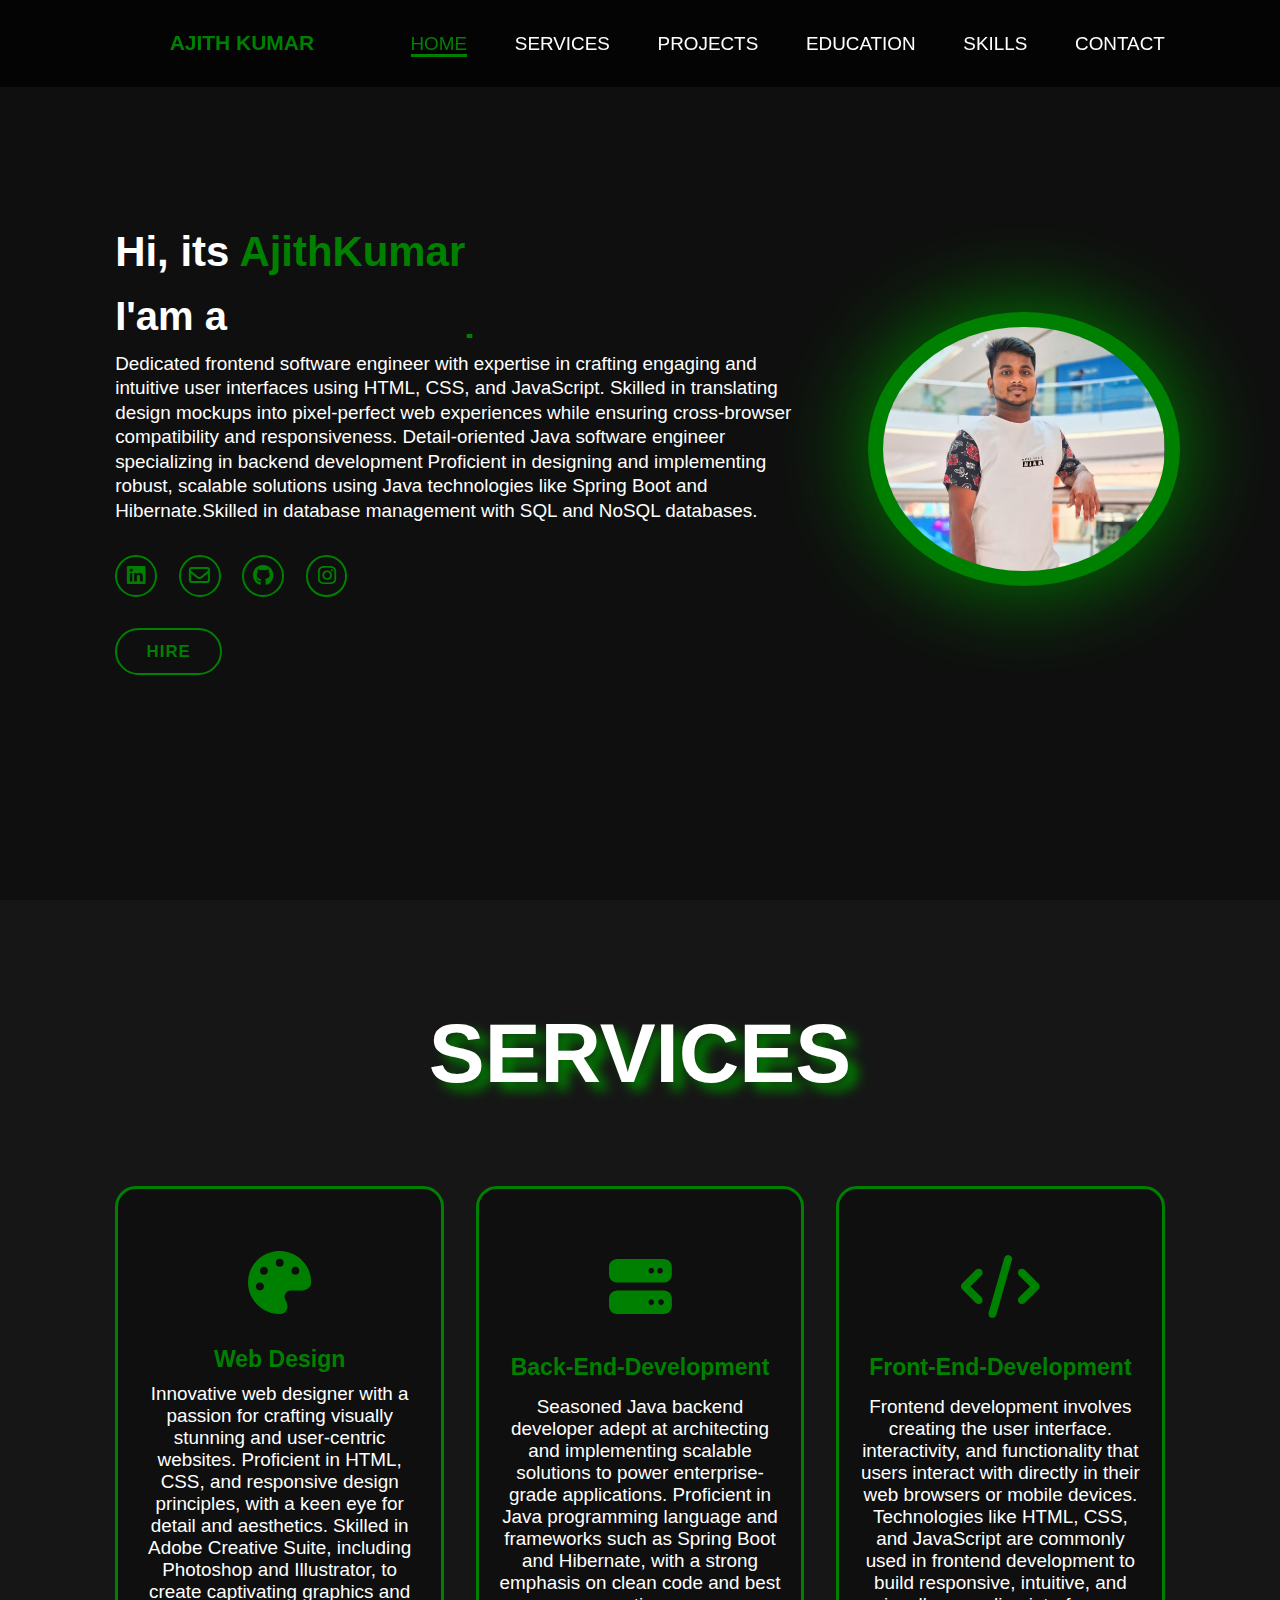
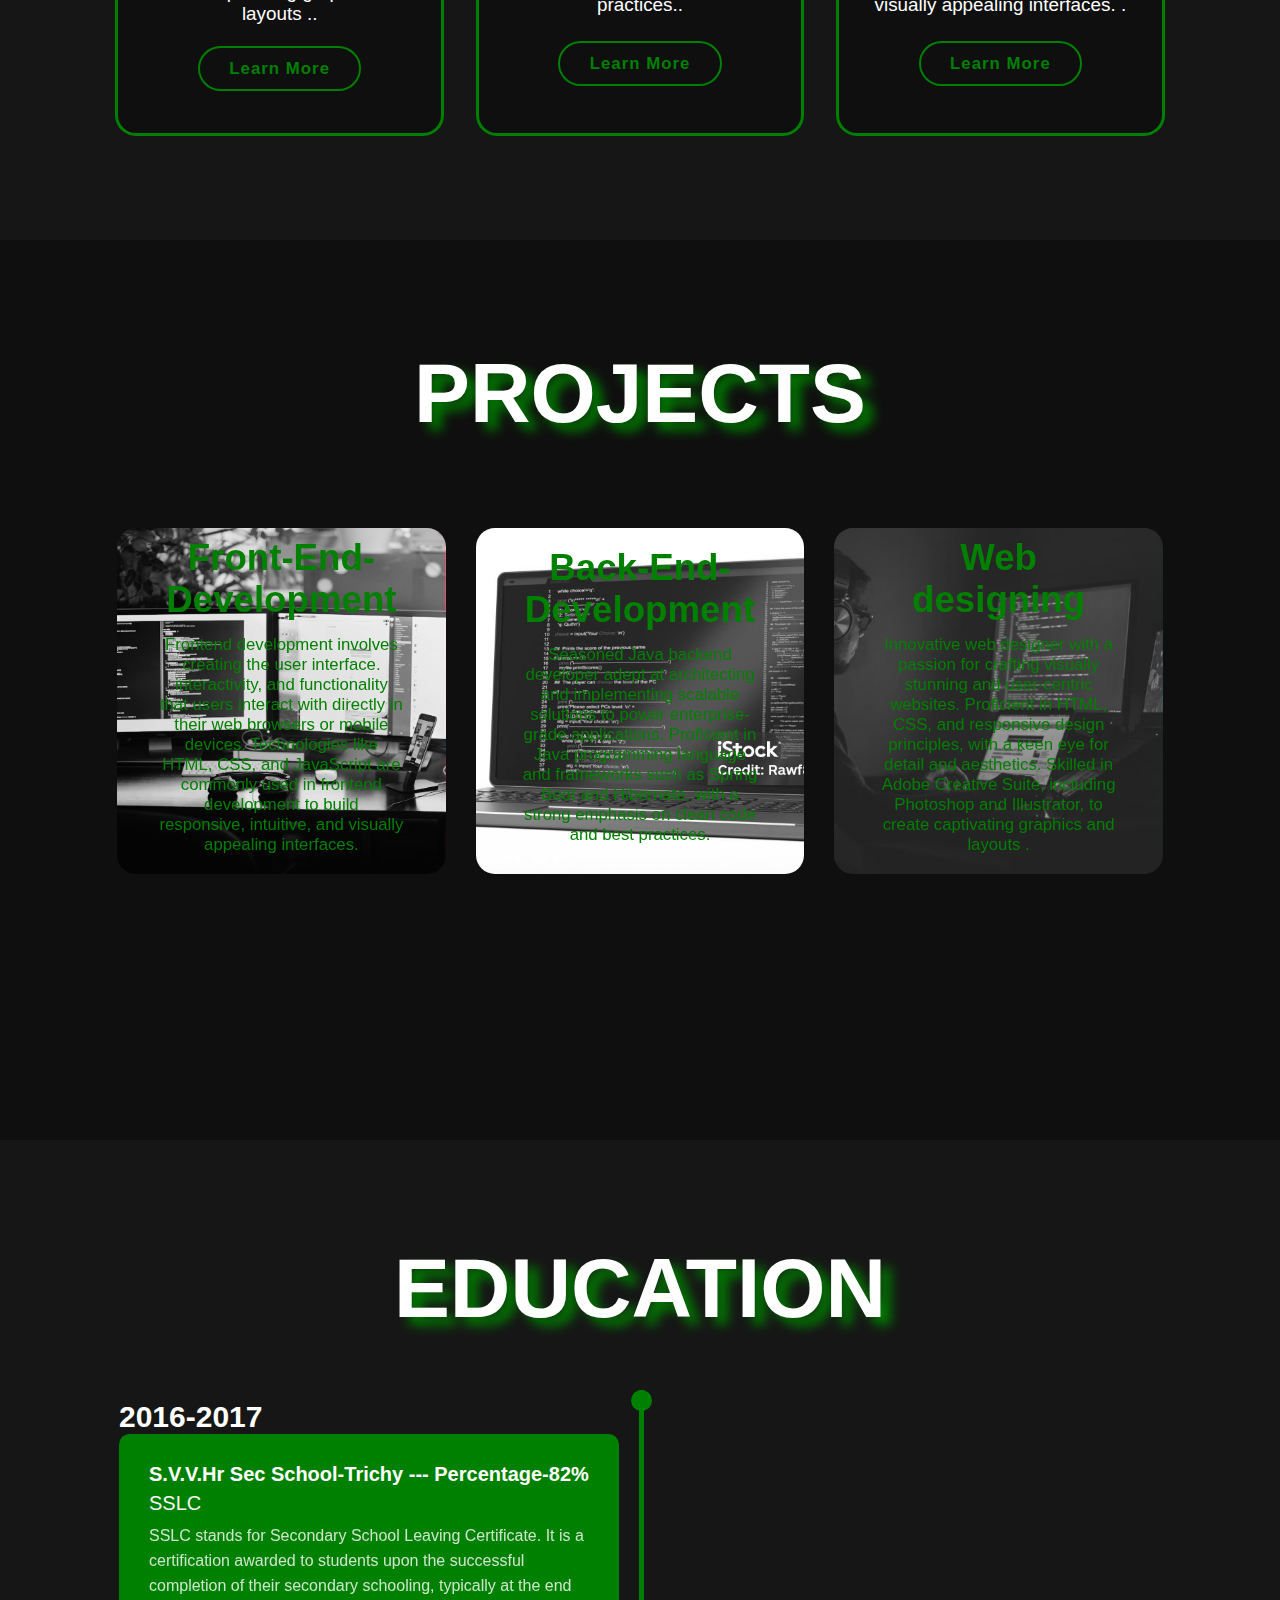
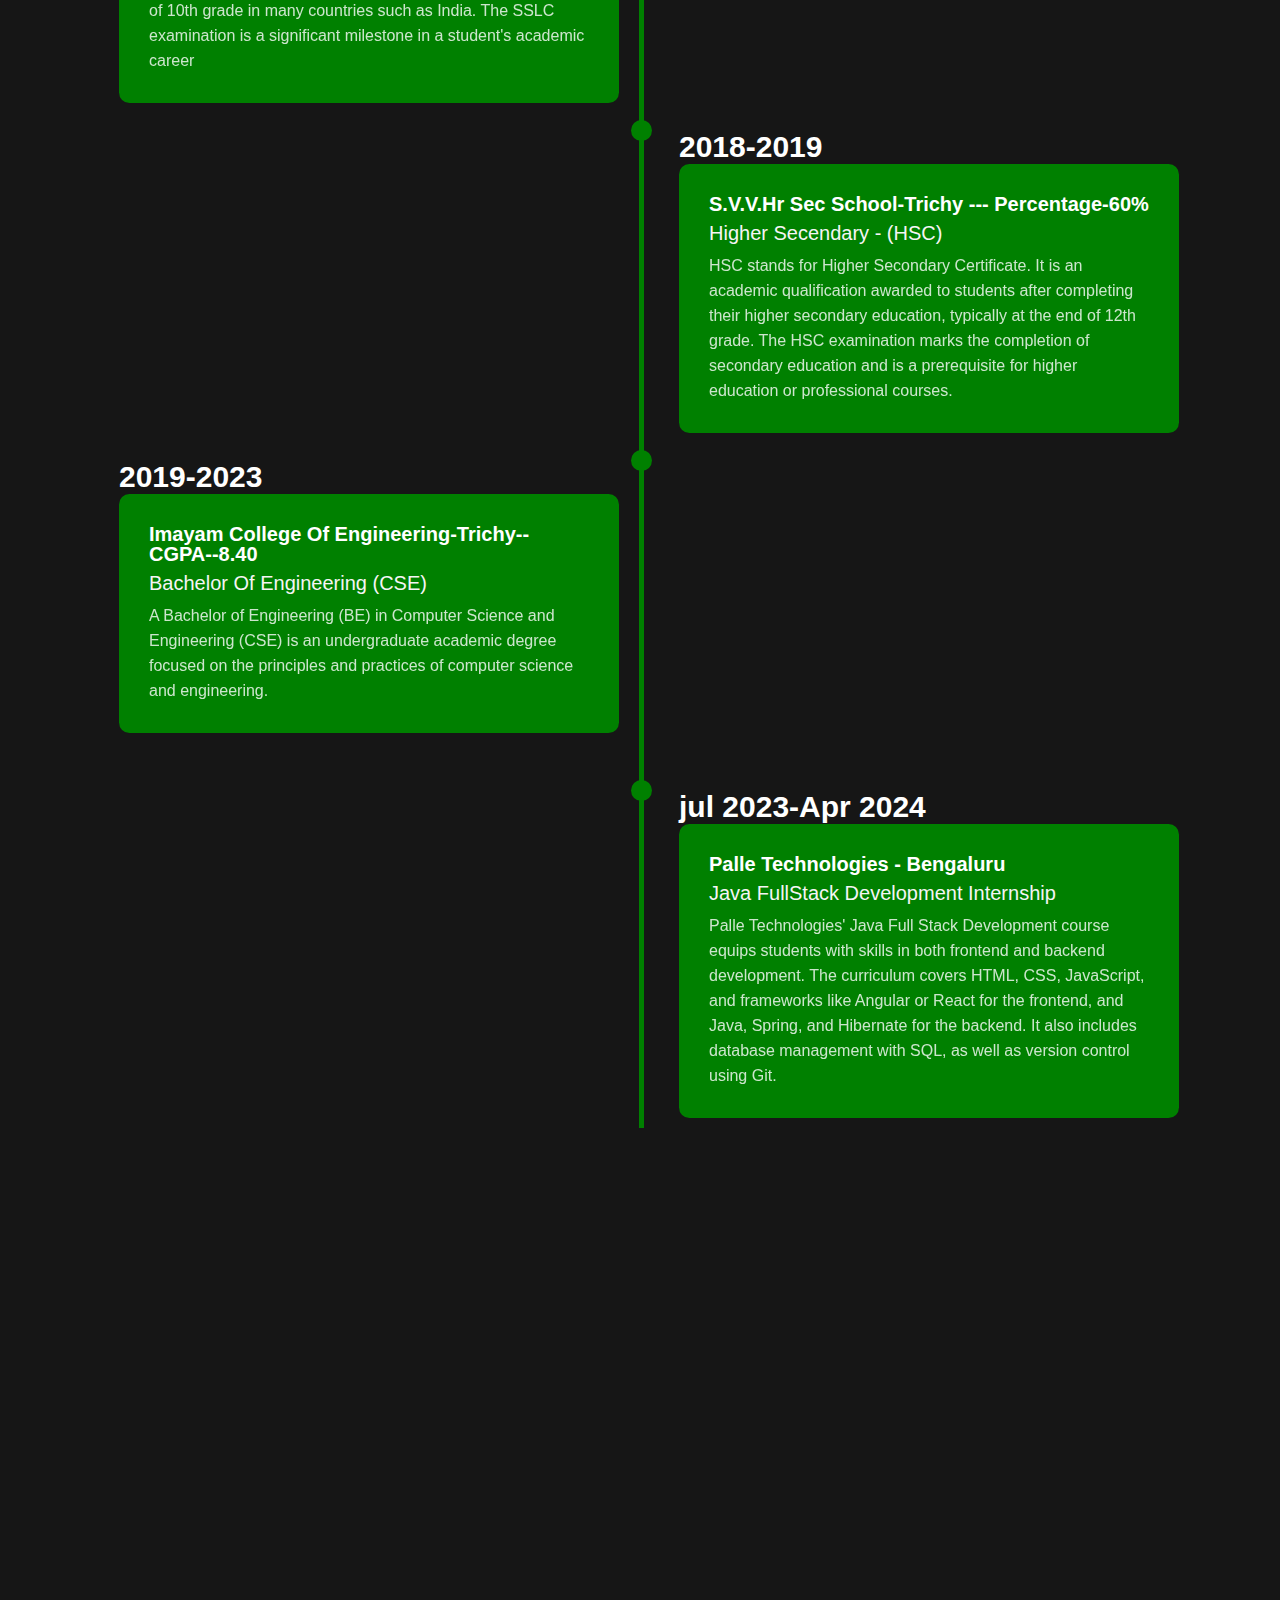
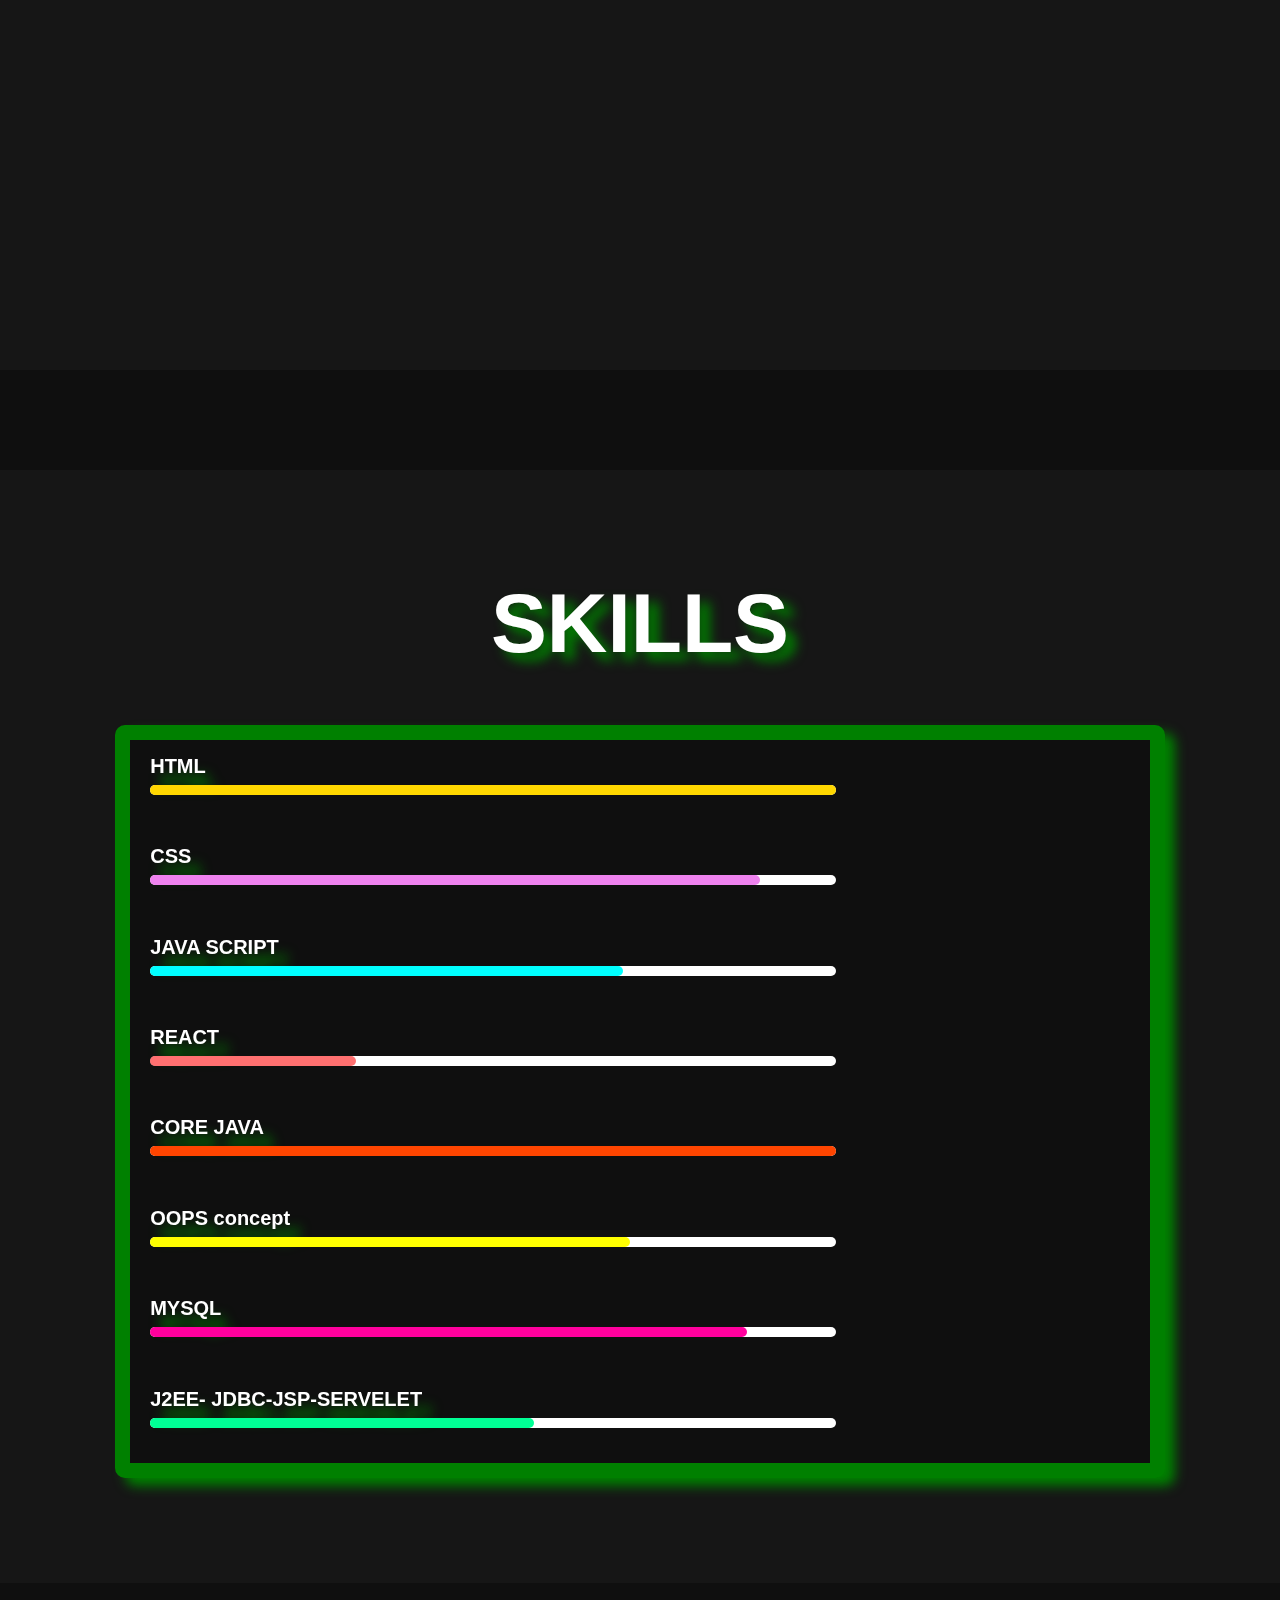
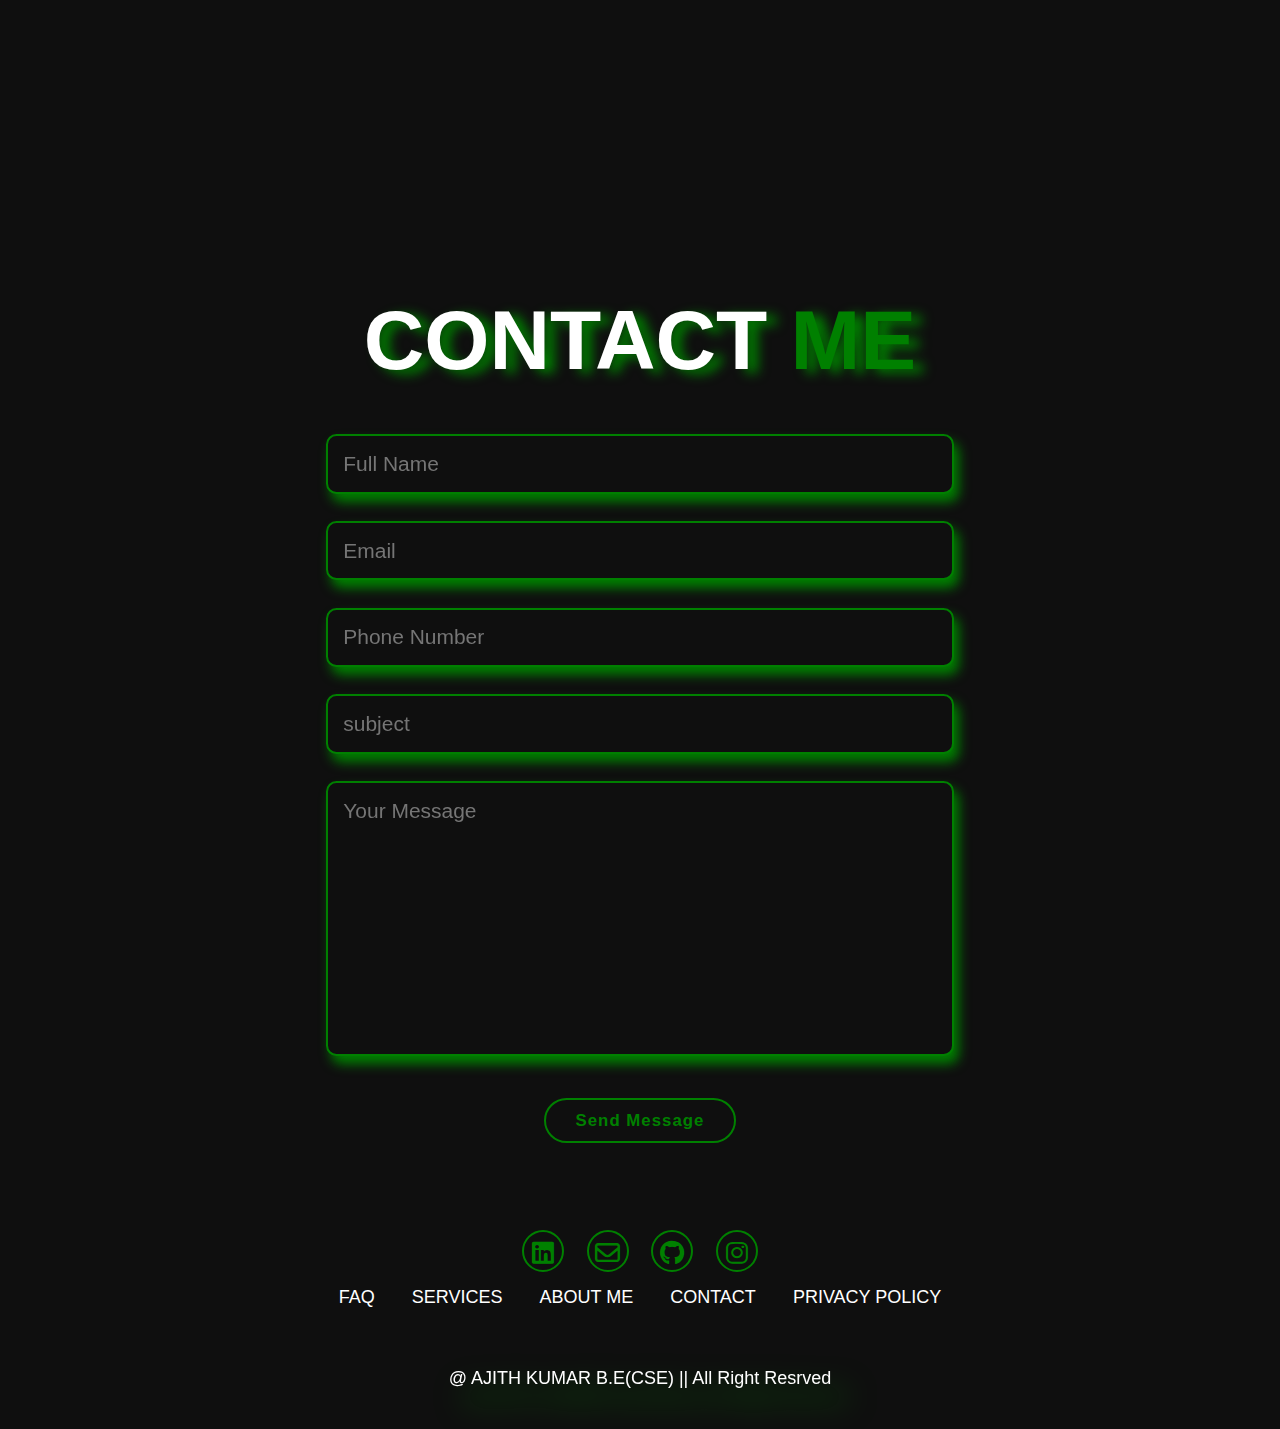
<file: index.html>
<!DOCTYPE html>
<html lang="en">
<head>
    <meta charset="UTF-8">
    <meta name="viewport" content="width=device-width, initial-scale=1.0">
    <title>AJITH-PORTFOLIO</title>
    <link rel="stylesheet" href="style.css">
    <link rel="stylesheet" href="https://cdnjs.cloudflare.com/ajax/libs/font-awesome/6.5.2/css/all.min.css">
</head>
<body>
    <header class="header">
        <a href="#home" class="logo"></a> AJITH KUMAR</a>

        <i class="fa-solid fa-bars" id="menu-icon"></i>
        <nav class="navbar">
            <a href="#home" class="active"> HOME</a>
            <a href="#services" >SERVICES</a>
            <a href="#projects" > PROJECTS</a>
            <a href="#education" > EDUCATION</a>
            <a href="#SKILLS">SKILLS</a>
            <a href="#contact" > CONTACT</a>
        </nav>
    </header>
    <section class="home" id="home">
        <div class="home-content">
            <h1>Hi, its <span>AjithKumar</span></h1>
            <h3 class="text-animation">  I'am a <span></span> </h3>
            <p>Dedicated frontend software engineer with expertise in crafting engaging and intuitive user interfaces using HTML, CSS, and JavaScript.
               Skilled in translating design mockups into pixel-perfect web experiences while ensuring cross-browser compatibility and responsiveness.
               Detail-oriented Java software engineer specializing in backend development Proficient in designing and implementing robust, scalable
                solutions using Java technologies like Spring Boot and Hibernate.Skilled in database management with SQL and NoSQL databases.</p>

            <div class="social-icons">
                <a href="https://www.linkedin.com/in/ajith-kumar-a-b8706b26b/"><i class="fa-brands fa-linkedin"></i></a>
                <a href=""><i class="fa-regular fa-envelope"></i></a>
                <a href="https://github.com/Ajithkumar2103"><i class="fa-brands fa-github"></i></a>
                <a href="https://www.instagram.com/ajithaji308/"><i class="fa-brands fa-instagram"></i></a>
            </div>
            <a href="#" class="btn" download="./image-pf/AjithKumar">HIRE</a>
        </div>
        <div class="home-img">
            <img src="image-pf/ajith.png" alt="">
        </div>
    </section>
 <!-- ---------services------------- -->                                <!-- ---------services------------- -->
<section class="services" id="services">
    <h2 class="heading">SERVICES</h2>
    
    <div class="service-container">
        <div class="services-box">
            <i class="fa-solid fa-palette icon-1"></i>
            <h3>Web Design</h3>

            <p class="design">Innovative web designer with a passion for crafting visually stunning and user-centric websites.
                 Proficient in HTML, CSS, and responsive design principles, with a keen eye for detail and aesthetics. Skilled in Adobe Creative Suite,
                 including Photoshop and Illustrator, to create captivating graphics and layouts ..</p>
               <a href="#" class="btn">Learn More</a>
        </div>
        <div class="services-box">
            <i class="fa-solid fa-server icon-2"></i>
            <h3>Back-End-Development</h3>
            <p>Seasoned Java backend developer adept at architecting and implementing scalable solutions to power enterprise-grade applications.
               Proficient in Java programming language and frameworks such as Spring Boot and Hibernate,
               with a strong emphasis on clean code and best practices..</p>
               <a href="#" class="btn">Learn More</a>
        </div>
        <div class="services-box">
            <i class="fa-solid fa-code icon-3"></i>
            <h3>Front-End-Development</h3>
            <p>Frontend development involves creating the user interface. 
                interactivity, and functionality that users interact with directly in their web browsers or mobile devices. Technologies like HTML, CSS,
                and JavaScript are commonly used in frontend development to build responsive, intuitive, and visually appealing interfaces. .</p>
               <a href="#" class="btn">Learn More</a>
        </div>
    </div>
</section>


<!-- ----------------------Projects------------ -->                                             <!-- ----------------------Projects------------ -->
<section class="projects"  id="projects">
    <h2 class="heading">PROJECTS</h2>
    <div class="projects-container">
        <a href="https://ajithkumar2103.github.io/ONLINE-BOOK-STORE/">
            <div class="projects-box">
                <img src="image-pf/pic-1.avif" alt="">
                <div class="projects-info">
                    <h4>Front-End-Development</h4>
                    <p>Frontend development involves creating the user interface. 
                        interactivity, and functionality that users interact with directly in their web browsers or mobile devices. Technologies like HTML, CSS,
                        and JavaScript are commonly used in frontend development to build responsive, intuitive, and visually appealing interfaces.</p>
                </div>
            </div>
    

        </a>

        

        <!-- project-2 -->
         <a href="">
        <div class="projects-box">
            <img src="image-pf/pic-2.jpg" alt="">
            <div class="projects-info">
                <h4>Back-End-Development</h4>
                <p>Seasoned Java backend developer adept at architecting and implementing scalable solutions to power enterprise-grade applications.
                    Proficient in Java programming language and frameworks such as Spring Boot and Hibernate,
                    with a strong emphasis on clean code and best practices.</p>
            </div>
        </div>
         </a>

        <!-- project-3 -->
        <a href="https://ajithkumar2103.github.io/BMI-CALCULATER/">
        <div class="projects-box">
            <img src="image-pf/pic-3.avif" alt="">
            <div class="projects-info">
                <h4>Web designing</h4>
                <p>Innovative web designer with a passion for crafting visually stunning and user-centric websites.
                    Proficient in HTML, CSS, and responsive design principles, with a keen eye for detail and aesthetics. Skilled in Adobe Creative Suite,
                    including Photoshop and Illustrator, to create captivating graphics and layouts .</p>
            </div>
        </div>
         </a>

    </div>
</section>

<!-- ---Education----- -->                                                           <!-- ---Education----- -->
<section class="timeline-section " id="education">
    <h2 class="heading">EDUCATION</h2>
    <div class="timeline-items">

        <div class="timeline-item">
            <div class="timeline-dot">
                <div class="timeline-date">2016-2017</div>
                <div class="timeline-content">
                   
                    <h4> S.V.V.Hr Sec School-Trichy --- Percentage-82%</h4>
                    <h3>SSLC</h3>
                    <p>
                      SSLC stands for Secondary School Leaving Certificate. It is a certification awarded to students
                     upon the successful completion of their secondary schooling, typically at the end of 10th grade in many countries such as India.
                     The SSLC examination is a significant milestone in a student's academic career</p>
                </div>
            </div>
        </div>

        <div class="timeline-item">
            <div class="timeline-dot">
                <div class="timeline-date">2018-2019</div>
                <div class="timeline-content">
                    <h4> S.V.V.Hr Sec School-Trichy --- Percentage-60%</h4>
                    <h3>Higher Secendary - (HSC)</h3>
                    <p>HSC stands for Higher Secondary Certificate. It is an academic qualification awarded to students after 
                     completing their higher secondary education, typically at the end of 12th grade. The HSC examination marks
                      the completion of secondary education and is a prerequisite for higher education or professional courses. </p>
                </div>
            </div>
        </div>

        <div class="timeline-item">
            <div class="timeline-dot">
                <div class="timeline-date">2019-2023</div>
                <div class="timeline-content">
                    <h4>Imayam College Of Engineering-Trichy--CGPA--8.40</h4>
                    <h3>Bachelor of Engineering (CSE)</h3>
                    <p>A Bachelor of Engineering (BE) in Computer Science and Engineering (CSE) is
                     an undergraduate academic degree focused on the principles and practices of computer science and engineering.  </p>
                </div>
            </div>
        </div>

        <div class="timeline-item">
            <div class="timeline-dot">
                <div class="timeline-date">jul 2023-Apr 2024</div>
                <div class="timeline-content">
                    <h4>Palle Technologies -  Bengaluru</h4>
                    <h3>Java FullStack Development Internship</h3>
                    <p>Palle Technologies' Java Full Stack Development course equips students with skills in both frontend and backend development.
                      The curriculum covers HTML, CSS, JavaScript, and frameworks like Angular or React for the frontend, and Java, Spring,
                       and Hibernate for the backend. It also includes database management with SQL, as well as version control using Git.  </p>
                </div>
            </div>
        </div>

    </div>
</section>
<!-- ---------skills---------- -->                                                 <!-- ---------skills---------- -->
<section class="skills" id="SKILLS">
    <h2 class="heading">SKILLS</h2>

    <div class="skill-bars">
        <div class="bar">
            <div class="info">
                <span>HTML</span>
            </div>
           <div class="progress-line html">
            <span></span>
           </div>
        </div>


        <div class="bar">
            <div class="info">
                <span>CSS</span>
            </div>
           <div class="progress-line css">
            <span></span>
           </div>
        </div>

        <div class="bar">
            <div class="info">
                <span>JAVA SCRIPT</span>
            </div>
           <div class="progress-line JavaScript">
            <span></span>
           </div>
        </div>

        <div class="bar">
            <div class="info">
                <span>REACT</span>
            </div>
           <div class="progress-line React">
            <span></span>
           </div>
        </div>

        <div class="bar">
            <div class="info">
                <span>CORE JAVA</span>
            </div>
           <div class="progress-line corejava">
            <span></span>
           </div>
        </div>

        <div class="bar">
            <div class="info">
                <span>OOPS concept</span>
            </div>
           <div class="progress-line oopsconcept">
            <span></span>
           </div>
        </div>

        <div class="bar">
            <div class="info">
                <span>MYSQL</span>
            </div>
           <div class="progress-line mysql">
            <span></span>
           </div>
        </div>
        <div class="bar">
            <div class="info">
                <span>J2EE- JDBC-JSP-SERVELET</span>
            </div>
           <div class="progress-line j2eejdbcjspservelet">
            <span></span>
           </div>
        </div>
    </div>
</section>
<!-- 
<!-- ------contact----->                                                  <!-- ------contact----->
     <section class="contact" id="contact">
        <form action="https://api.web3forms.com/submit" method="post" class="contacts">
            <h2 class="heading">CONTACT <span>ME</span></h2>
            <input type="hidden" name="access_key" value="f6c446db-f722-4dc3-be52-0be60090850e">
            <div class="input-box">
               
                <input type="text" placeholder="Full Name" required>
                <input type="text" placeholder="Email" required>
            </div>
            <div class="input-box">
                <input type="number" placeholder="Phone Number" required>
                <input type="text" placeholder="subject" required>
            </div>
            <textarea name="" id="" cols="30" rows="10" placeholder="Your Message"></textarea>
            <input type="submit" value="Send Message" class="btn" >
        </form>
     </section>
 



<!-- 
      <section  class="contact" id="contacts">
        <div class="Contact-container">
            <form action="https://api.web3forms.com/submit" method="post" class="contact-left">
                <div class="contact-left-title">
                    <h2>CONTACT</h2>
                    <hr>
                </div> 
                <!-- <input type="hidden" name="access_key" value="fa4af8b2-828b-4d31-b8f3-0c695c580541"> -->
        
                 <!-- <input type="hidden" name="access_key" value="f6c446db-f722-4dc3-be52-0be60090850e">
        
                <h1>Name :</h1>
                <input type="text" name="name" placeholder="Your Name" class="contact-inputs" required>
                <h1>Email :</h1>
                <input type="text" name="email" placeholder="Your Email" class="contact-inputs" required>
                <h1>Mobile Number :</h1>
                <input type="number" name="Mobile Number" placeholder="Mobile Number" class="contact-inputs" required>
                <h1>Message :</h1>
                <textarea name="message" placeholder="Your Message" class="contact-inputs"></textarea>
                <button type="submit">Submit </button>
               
        
            </form>
            <div class="contact-right">
                <img src="image-book/bg-letter.jpg" alt="">
        
             </div> 
        
        </div>
        </section> -->

 -->









     <footer class="footer">
        <div class="social">
            <a href="https://www.linkedin.com/in/ajith-kumar-a-b8706b26b/"><i class="fa-brands fa-linkedin"></i></a>
            <a href=""><i class="fa-regular fa-envelope"></i></a>
            <a href="https://github.com/Ajithkumar2103"><i class="fa-brands fa-github"></i></a>
            <a href="https://www.instagram.com/ajithaji308/"><i class="fa-brands fa-instagram"></i></a>
        </div>
        <ul class="list">
            <li>
                <a href="">FAQ</a>
            </li>
            <li>
                <a href="">SERVICES</a>
            </li>
            <li>
                <a href="">ABOUT ME</a>
            </li>
            <li>
                <a href="">CONTACT</a>
            </li>
            <li>
                <a href="">PRIVACY POLICY</a>
            </li>   
        </ul>
        <p class="copyright">
            @ AJITH KUMAR B.E(CSE) ||  All Right Resrved
        </p> 

        

     </footer>






    

    <script src="script.js"></script>
</body>
</html>
</file>
<file: style.css>
*{
    margin: 0;
    padding: 0;
    box-sizing: border-box;
    text-decoration: none;
    border: none;
    outline: none;
    scroll-behavior: smooth;
    font-family: "Poppins", sans-serif;
}
:root{
    ---bg-color:rgb(15,15,15);
    --secondbg-color:#161616;
    --text-color:white;
    --main-color:green;
}
/* <---- HOME------> */                                                         /* <---- HOME------> */  
html{
    font-size: 65.5%;
    overflow-x: hidden;
}
body{
    background-color: var(---bg-color);
    color: var(--text-color);
}
.header{
    position: fixed;
    top: 0;
    left: 0;
    width: 100%;
    padding: 3rem 9%;
    background: rgba(0, 0, 0, 0.7);
    backdrop-filter: blur(10px);
    display: flex;
    justify-content: space-between;
    align-items: center;
    z-index: 100;
    font-size: 2rem;
    color: var(--main-color);
    font-weight: 800;
}

.logo{
    font-size: 3rem;
    color: var(--text-color);
    font-weight: 800;
    cursor: pointer;
    transition: 0.35 ease-in-out;
}
.logo:hover{
    transform: scale(1.1);
}
.navbar a{
    font-size: 1.8rem;
    color: white;
    margin-left: 4rem;
    font-weight: 500;
    transition: 0.3s ease-in-out;
    border-bottom: 3px solid transparent;
}
.navbar a:hover,
.navbar a.active{
    color: var(--main-color);
    border-bottom: 3px solid var(--main-color);
}

#menu-icon{
    font-size: 3rem;
    color: var(--main-color);
    display: none;
}
section{
    min-height: 100vh;
    padding: 10rem 9% 10rem;
}
.home{
    display: flex;
    justify-content: center;
    align-items: center;
    gap: 8rem;
}
span{
    color: var(--main-color);
}
.logo span{
    color: var(--main-color);
}
.home-content{
    font-size: 2rem;
    font-weight: 500;
    line-height: 1.3;
}
.home-img{
    border-radius: -50%;
}
.home-img img{
    position: relative;
    border-radius: 50%;
    width: 22vw;
    /* box-shadow: 0 0 0 25px var(--main-color); */
    box-shadow: 0 0 0 10px var(--main-color),
                0 0 0 15px var(--main-color);
    filter: drop-shadow(0px 0px 46px var(--main-color) );
    cursor: pointer;
    transition: 0.4s ease-in-out;
}
.home-img img:hover{
           
      box-shadow: 0 0  135px var(--main-color);
      
                
}
.home-content p{
    font-size: 1.8rem;
    font-weight: 500;
}
.social-icons a{
    display: inline-flex;
    justify-content: center;
    align-items: center;
    width: 4rem;
    height: 4rem;
    background: transparent;
    border: 0.2rem solid var(--main-color);
    font-size: 2rem;
    border-radius: 50%;
    color: var(--main-color);
    margin: 3rem 1.5rem 3rem 0;
    transition: 0.3s ease-in-out;
}
.social-icons a:hover{
    color: white;
    transform: scale(1.3) translateY(-5px);
    background-color:var(--main-color);
    box-shadow: 0 0 25px var(--main-color);
}
.btn{
    display: inline-block;
    padding: 1rem 2.8rem;
    background: var(---bg-color);
    border-radius: 4rem;
    font-size: 1.6rem;
    color: var(--main-color);
    border: 2px solid var(--main-color);
    letter-spacing: 0.1rem;
    font-weight: 600;
    transition: 0.4s ease-in-out;
    cursor: pointer;
}
.btn:hover{
    transform: scale(1.05);
    background: var(--main-color);
    color: var(--text-color);
    border: 2px solid var(--main-color);
    box-shadow: 0 0 25px var(--main-color);
}
.text-animation{
    font-size: 40px;
    font-weight: 600;
    min-width: 280px;
    margin: 10px 0;
}
.text-animation span{
    position: relative;
}
.text-animation span::before{
    content: "Web Developer";
    color: var(--main-color);
    animation: words 20s infinite;
}
.text-animation span::after{
    content: "";
    background-color: var(---bg-color);
    position: absolute;
    width: calc(100% + 8px);
    height: 100%;
    border-left: 3px solid var(---bg-color);
    right: -8px;
    animation:cursor 0.6s infinite, typing 20s steps(14) infinite;

}
@keyframes cursor{
    to{
        border-left: 2px solid var(--main-color);
    }
}
@keyframes words{
    0%,
    20%{
        content: "Web Developer";
    }
    21%,
    40%{
        content: "Software Developer";
    }
    41%,
    60%
    {
        content: "Web Designer";
    }
    61%,
    80%{
        content: "Content Creater";
    }81%,
    100%{
        content: "Project Programmer";
    }
}
@keyframes typing{
    10%,
    15%,
    30%,
    35%,
    50%,
    55%,
    70%,
    75%,
    90%,
    95%{
        width: 0;
    }
    5%,
    20%,
    25%,
    40%,
    45%,
    60%,
    65%,
    80%,
    85%{
        width: calc(100% + 8px);
    }

}
/* <-------services---------> */                                          /* <-------servies---------> */                                        

.heading
{
    text-align: center;
    font-size: 8rem;
}
.services{
    background-color: var(--secondbg-color);
}
.services h2{
    margin-bottom: 8rem;
    filter: drop-shadow(10px 8px 6px var(--main-color) );
}
.service-container{
    display: flex;
    align-items: center;
    justify-content: center;
    flex-wrap: wrap;
    gap: 3rem;
}
.service-container .services-box{
    flex: 1 1 20rem;
    display: flex;
    flex-direction: column;
    align-items: center;
    text-align: center;
    justify-content: space-evenly;
    background: var(---bg-color);
    padding: 3rem 2rem 4rem;
    height: 550px;
    border-radius: 2rem;
    border: 3px solid var(--main-color);
    cursor: pointer;
    transition: 0.3s ease-in-out;
    position: relative;
}
.service-container .services-box:hover{
    transform: scale(1.03);
    background-color: white;
    color: black;
}
.services-box i{
    font-size: 6rem;
    padding: 3rem;
    color: var(--main-color);
    /* margin-bottom: 6rem; */
    justify-content: center;
    align-items: center;
}
.services-box h3{
    font-size: 2.2rem;
    color: var(--main-color);
    
}

.services-box p{
    font-size: 1.8rem;
    margin: 1rem 0 2rem;
    font-weight: 500;
}
.services-box btn{
    background: transparent;
}
.services-box btn:hover{
    color: var(--main-color);
    background-color: black;
}
::-webkit-scrollbar{
    width: 15px;

}
::-webkit-scrollbar-thumb{
    background-color: var(--main-color);
}
::-webkit-scrollbar-track{
    width: 50px;
    background-color: var(---bg-color);
}


/* -------------projects----- */                                                     /* -------------projects----- */
.projects{
    background-color: var(---bg-color);
}
.projects h2{
    margin-bottom: 8rem;
    filter: drop-shadow(10px 8px 6px var(--main-color) );
}
.projects-container{
    display: grid;
    grid-template-columns: repeat(3,1fr);
    align-items: center;
    gap: 2.5rem;
}
.projects-container .projects-box{
    position: relative;
    height: 350px;
    overflow: hidden;
    display: flex;
    border-radius: 2rem;
    border: 2px solid transparent;
    transition: 0.5s ease-in-out;
}
.projects-box:hover{
    border: 10px solid var(--main-color);
}
.projects-box img{
    width: 100%;
    height: 100%;
    object-fit: cover;
    transition: 0.5s ease-in-out;
}
.projects-box :hover img{
    transform:scale(1.05);
}
.projects-box .projects-info{
    position: absolute;
    width: 100%;
    height: 100%;
    display: flex;
    justify-content: center;
    align-items: center;
    flex-direction: column;
    text-align: center;
    gap: 1rem;
    padding: 0 4rem;
    cursor: pointer;
    transition: 0.5s ease-in-out;
    backdrop-filter: grayscale(100%);
    
}
.projects-box .projects-info:hover{
    /* background: rgba(0, 0, 0, 0.5); */
    background: lightblue;
    backdrop-filter: grayscale(0%);
}
.projects-info h4{
    font-size: 3.5rem;
    font-weight: 800;
    color: var(--main-color);
}
.projects-info p{
    font-size: 1.6rem;
    margin: 0.3rem 0 1rem;
    color: var(--main-color);
}
/* ----------Education------------ */                                             /* ----------Education------------ */
.timeline-section{
    min-height: 270vh;
    background: var(--secondbg-color);
    padding: 100px 15px;
}
.timeline-section h2{
    margin-bottom: 5rem;  
    filter: drop-shadow(10px 8px 6px var(--main-color) );  
}

.timeline-items{
    max-width: 400px;
    margin:auto;
    display: flex;
    flex-wrap: wrap;
    position:relative;
    
}
.timeline-items::before{
    content: '';
    position: absolute;
    width: 5px;
    height: 135.2%;
    background-color: var(--main-color);
    left: calc(50% - 1px);
}
.timeline-item{
    margin-bottom: 330px;
    width: 400px;
    position: relative;
}
.timeline-item:nth-child(odd)::before{
    content: '';
    position: absolute;
    height: 21px;
    width: 21px;
    border-radius: 50%;
    background-color: var(--main-color);
    box-shadow: 0 0 25px var(var(--main-color));
    right: -83%;
    /* top: -40px; */
}
.timeline-item:nth-child(even)::before{
    content: '';
    position: absolute;
    height: 21px;
    width: 21px;
    border-radius: 50%;
    background-color: var(--main-color);
    box-shadow: 0 0 25px var(var(--main-color));
    left: 37.8%;
    /* top: -40px; */
}
.timeline-item:last-child{
    margin-bottom:0;
}
.timeline-item:nth-child(odd){
    right: 130%;
    text-align: left;
}
.timeline-item:nth-child(even){
    left: 10%;
    text-align: left;
}
.timeline-dot{
    height: 21px;
    width: 21px;
    /* background-color: var(--main-color);
    box-shadow: 0 0 25px var(var(--main-color)); */
    position: absolute;
    left: calc(50% - 1px);
    border-radius: 50%;
    top: 10px;
    
}
.timeline-date{
    font-size: 30px;
    font-weight: 800;
    color: white;
    margin:0px 10px  20x 40px;
    width: 350px;
}
.timeline-content{
    background-color: var(--main-color);
    padding: 30px;
    border-radius: 1rem;
    cursor: pointer;
    transition: 0.3s ease-in-out;
    /* filter: drop-shadow(10px 8px  2px var(--main-color) ); */
    /* border-radius: -50%; */
    width: 500px;
    
}
.timeline-content:hover{
    transform: scale(1.05);
    filter: drop-shadow(10px 18px 6px var(--main-color) );

}
.timeline-content h3{
    font-size: 20px;
    color: whitesmoke;
    margin: 0 0 1px;
    text-transform: capitalize;
    font-weight: 500;
    line-height: 38px;
}
.timeline-content h4{
    font-size: 20px;
    line-height: 20px;
    /* width: 600px; */
}
.timeline-content p{
    color: white;
    opacity: 0.8;
    font-size: 16px;
    font-weight: 400;
    line-height: 25px;
}

/* ---------------skills---------------- */                                                  /* ---------------skills---------------- */
.skills{
    background-color: var(--secondbg-color);
    margin: 100px auto;
}
.skills h2{
    margin-bottom: 2rem;
    filter: drop-shadow(10px 8px 6px var(--main-color) );
}
.skill-bars{
    margin-top: 5rem;
    padding: 15px 20px;
    background: var(---bg-color);
    filter: drop-shadow(10px  8px 6px var(--main-color) );
    border: 15px solid var(--main-color);
    border-radius: 10px;
    display: flex;
    flex-direction: column;
    gap: 1rem;
}
.skill-bars .bar{
    margin: 20px 0;
}
.skill-bars .bar:first-child{
    margin-top: 0px;
}
.skill-bars .bar .info{
    margin-bottom: 7px;
}
.skill-bars .bar .info span{
    color: var(--text-color);
    font-weight: 800;
    font-size: 20px;
    filter: drop-shadow(10px 15px 6px var(--main-color) );
    
}
.skill-bars .bar .progress-line{
    height: 10px;
    width: 70%;
    background: white;
    position: relative;
    border-radius: 10px;    
}
.bar .progress-line span{
    height: 100%;
    position: absolute;
    border-radius: 10px;
    background: white;
    cursor: pointer;
}
.bar .progress-line.html span{
    width: 100%;
    background-color: gold;
}
.bar .progress-line.css span{
    width: 89%;
    background-color: violet;
}
.bar .progress-line.JavaScript span{
    width: 69%;
    background-color:aqua;
}
.bar .progress-line.React span{
    width: 30%;
    background:rgba(255, 0, 0, 0.562);
}
.bar .progress-line.corejava span{
    width: 100%;
    background-color: orangered;
}
.bar .progress-line.oopsconcept span{
    width: 70%;
    background-color: yellow;
}
.bar .progress-line.mysql span{
    width: 87%;
    background-color: rgb(255, 0, 157);
}
.bar .progress-line.j2eejdbcjspservelet span{
    width: 56%;
    background-color: rgb(0, 255, 149);
}
/* -----contact------ */                                                            /* -----contact------ */

.contact
{
    background-color: var(---bg-color);
}
.contact h2{
    margin-bottom: 3rem;
    filter: drop-shadow(10px 4px 6px var(--main-color) );
}
.contact h2 span{
    margin-bottom: 300rem;
}

.contact form{
    max-width: 60rem;
    margin: 10rem auto;
    text-align: center;
    margin-bottom: 2rem;
}
.contact form .input-box{
    display: flex;
    justify-content: center;
    flex-wrap: wrap;
}
.contact form .input-box input,
.contact form textarea{
    width: 100%;
    padding: 1.5rem;
    font-size: 2rem;
    color: var(--text-color);
    background: var(---bg-color);
    border-radius: 1rem;
    border: 2px solid var(--main-color);
    filter: drop-shadow(5px 8px 6px var(--main-color) );
    margin: 1.3rem 0;
    resize: none;
}
.contact form .btn{
    margin-top: 2.5rem;
}
.footer{
    position: relative;
    bottom: 0;
    width: 100%;
    padding: 40px 0;
    background-color: var(---bg-color);
    /* min-height: 90vh; */
    margin-top: -90px;
}
.footer .social{
    text-align: center;
    padding-bottom: 25px;
    color: white;
}
.footer .social a{
    font-size: 25px;
    color: var(--main-color);
    width: 42px;
    height: 42px;
    border: 2px solid var(--main-color);
    line-height: 42px;
    display: inline-block;
    text-align: center;
    border-radius: 50%;
    margin: 0 10px;
    transition: 0.3s ease-in-out;
}
.footer .social a:hover{
    transform: scale(1.2) translateY(-10px);
    background-color: var(--main-color);
    color: var(--text-color);
    box-shadow: 0 0 28px var(--main-color);
}
 .footer ul {
    margin-top: 0;
    padding: 0;
    font-size: 18px;
    line-height: 1.5px;
    margin-bottom: 0;
    text-align: center;
}
.footer ul li a{
    color: white;
    border-bottom: 3px solid transparent;
    transition: 0.3s ease-in-out;
}
.footer ul li a:hover{
    border-bottom: 3px solid var(--main-color);
}
.footer ul li {
    display: inline-block;
    padding: 0 16px;
}
.footer .copyright{
    margin-top: 70px;
    text-align: center;
    font-size: 18px;
    color: white;
    filter: drop-shadow(15px 18px 16px var(--main-color) );
}



/* ------meadia----- */                                                /* ------meadia----- */

@media(max-width:1200px){
    html{
        font-size: 55%;
    }
    .projects-container{
        padding-bottom: 7rem;
        grid-template-columns: repeat(1,1fr);
        margin: 0 5rem;
    }
}
@media(max-width:1000px){
    header{
        padding: 2rem 3%;
    }
    section{
        padding: 10rem 3% 2rem;
    }
    .services{
        padding-bottom: 7rem;
    }
    .footer{
        padding: 2rem 3%;
    }
}
@media(max-width:995px){
    #menu-icon{
        display: block;
        
    }
    .navbar{
        position: absolute;
        top: 100%;
        right: 0;
        width: 50%;
        border-left: 3px solid var(--main-color);
        border-bottom: 3px solid var(--main-color);
        border-bottom-left-radius: 2rem;
        background: rgba(0, 0, 0, 0.9);
        display: none;
    }
    .navbar.active{
        display: block;
        
    }
    .navbar a{
        display: block;
        font-size: 2rem;
        margin: 3rem 0;
    }
    .home{
        flex-direction: column;
        margin: 5rem 4rem;
    }
    .home-content h3{
        font-size: 2.6rem;
    }
    .home-content h1{
        font-size: 5rem;
    }
    .home-content h3 span{
        font-size: 15px;
        
    }
    .text-animation span::after{
        height: 147%;
    }
    .home-img img{
        width: 70vw;
        margin-top: 4rem;
    }
    .services-box{
        margin: 0 5rem;
    }
    .services h2{
        margin-bottom: 3rem;
    }
    .projects h2{
        margin-bottom: 3rem;
    }
    .timeline-items::before{
        left: 7px;
    }
    .timeline-item:nth-child(odd){
        padding-right: 0;
        align-items: center;
    }
    .timeline-item:nth-child(odd){
        width: 200px;
    }
    .timeline-item:nth-child(even){
        width: 200px;
        background-color: red;
    }
    .timeline-dot{
        left: 0;
    }
    .timeline-item:nth-child(odd){
        left: 10%;
    }
    .timeline-item:nth-child(odd)::before{
        left: -19.7%;
    }
    .timeline-item:nth-child(even)::before{
        left: -19.7%;
    }
    .timeline-content{
        width: 320px;
    }
    .timeline-content h3{
        font-size: 18px;
        line-height: 25px;
        margin-top: 15px;
    }
    .timeline-content h4{
        font-size: 17px;
        line-height: 20px;
    }
    .timeline-content p{
        font-size: 11px;
        line-height: 15px;
        margin-top: 10px;
    }
    .timeline-date{
        font-size: 15px;
        margin-bottom: 10px;
    }
    .timeline-section h2{
        font-size: 5rem;
    }
    .footer ul {
        font-size: 7px;
        /* margin-inline: 5px; */
        font-weight: 500;
        /* display: inline; */
    }
}
</file>
